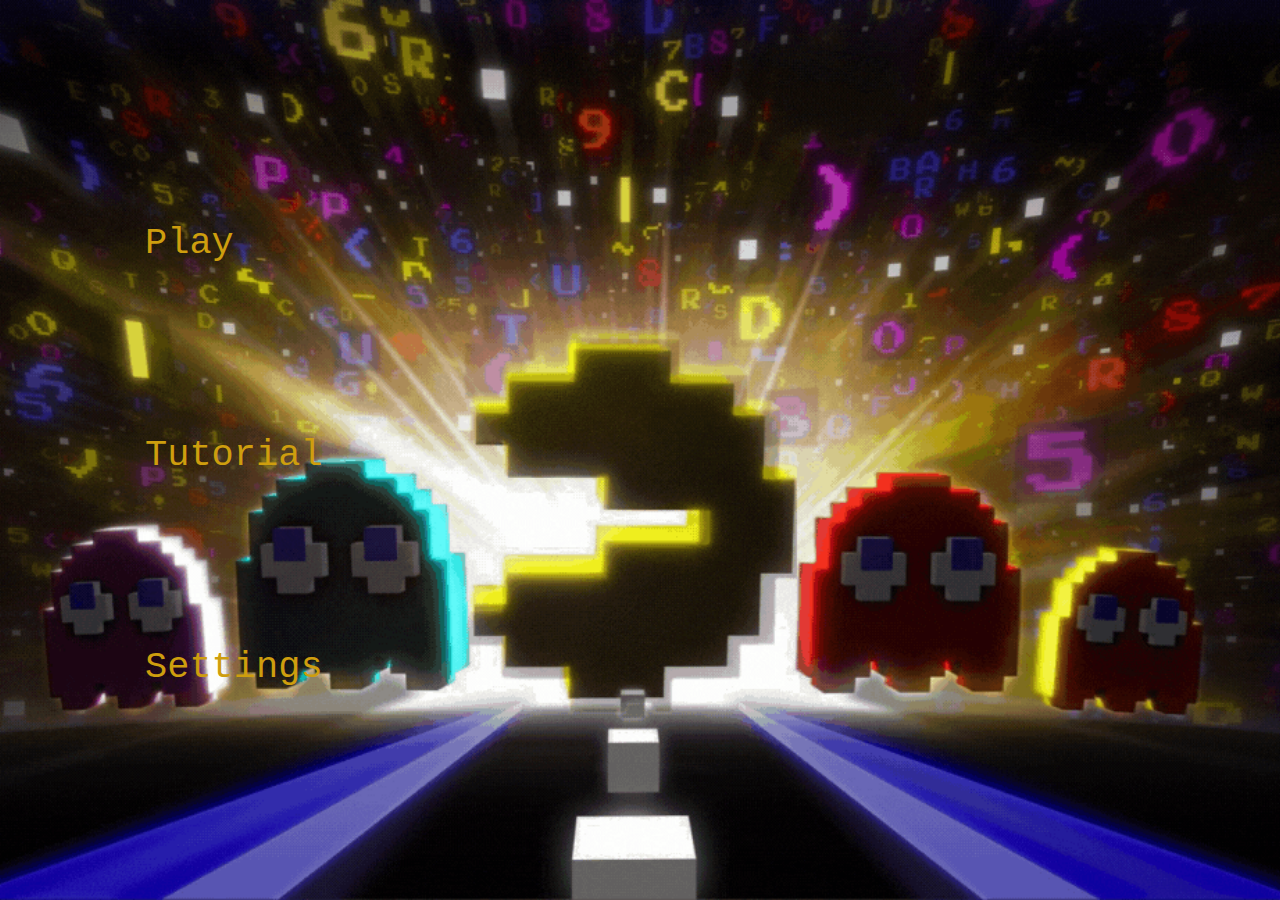
<file: homepage.html>
<!DOCTYPE html>
<html lang="en">
<head>
    <meta charset="UTF-8">
    <meta name="viewport" content="width=device-width, initial-scale=1.0">
    <title>Pacman</title>
    <link rel="Stylesheet" href="/css/homepage.css">
    <script src="/js/homepage.js" defer></script>
    <link rel="icon" href="/img/gamelogo.png" type="image/x-icon">
</head>
<body>

    <div class="main">
        <div class="contain">
            <nav>
            <input type="button" value="Play" class="btn" onclick="Play()">
            <input type="button" value="Tutorial" class="btn" onclick="Tutorial()">
            <input type="button" value="Settings" class="btn" onclick="Settings()">
            </nav>
                <div class="Tutorial" id="tut">
                    <h1>Tutorial</h1>
                </div>
        </div>
    </div>
</body>
</html>
</file>
<file: css/homepage.css>
body {
    display: flex;
    padding: 0;
    margin: 0;
    min-height: 100vh;
    justify-content: left;
    align-items: center;
    background: url(/img/loginbg.gif) no-repeat;
    background-size: cover;
    background-position: center;
}

.main {
    position: relative;
    height: 15cm;
    width: 12cm;
    justify-content: left;
    align-items: center;
    display: flex;
}

.contain {
    z-index: 3;
    top: 0;
    left: 0;
    display: flex;
    align-items: center;
    height: 100%;
    width: 100%;
}

.contain nav {
    display: flex;
    flex-direction: column;
    justify-content: center;
    align-items: flex-start;
    padding-left: 100px;
}

.contain input {
    position: relative;
    color: rgb(206, 158, 14);
    font-size: 37px;
    padding: 90px 0 80px;
    margin-left: 45px;
    background: transparent;
    border: none;
    transition: .5s;
    font-family: 'Courier New', Courier, monospace;
    cursor: pointer;
}

.contain input:hover {
    scale: 1.4;
    transform: translate(8px, -10px);
}

.Tutorial {
    display: none;
    background-color: rgb(226, 175, 107);
    height: 75vh;
    width: 120vh;
    display: flex;
    position: absolute;
    margin-left: 60vh;
    opacity: 1;
    justify-content: center;
    box-shadow: 0 0 30px black;
    overflow: hidden;
    transform: scale(0);
    transition: transform .4s ease-in;
}
</file>
